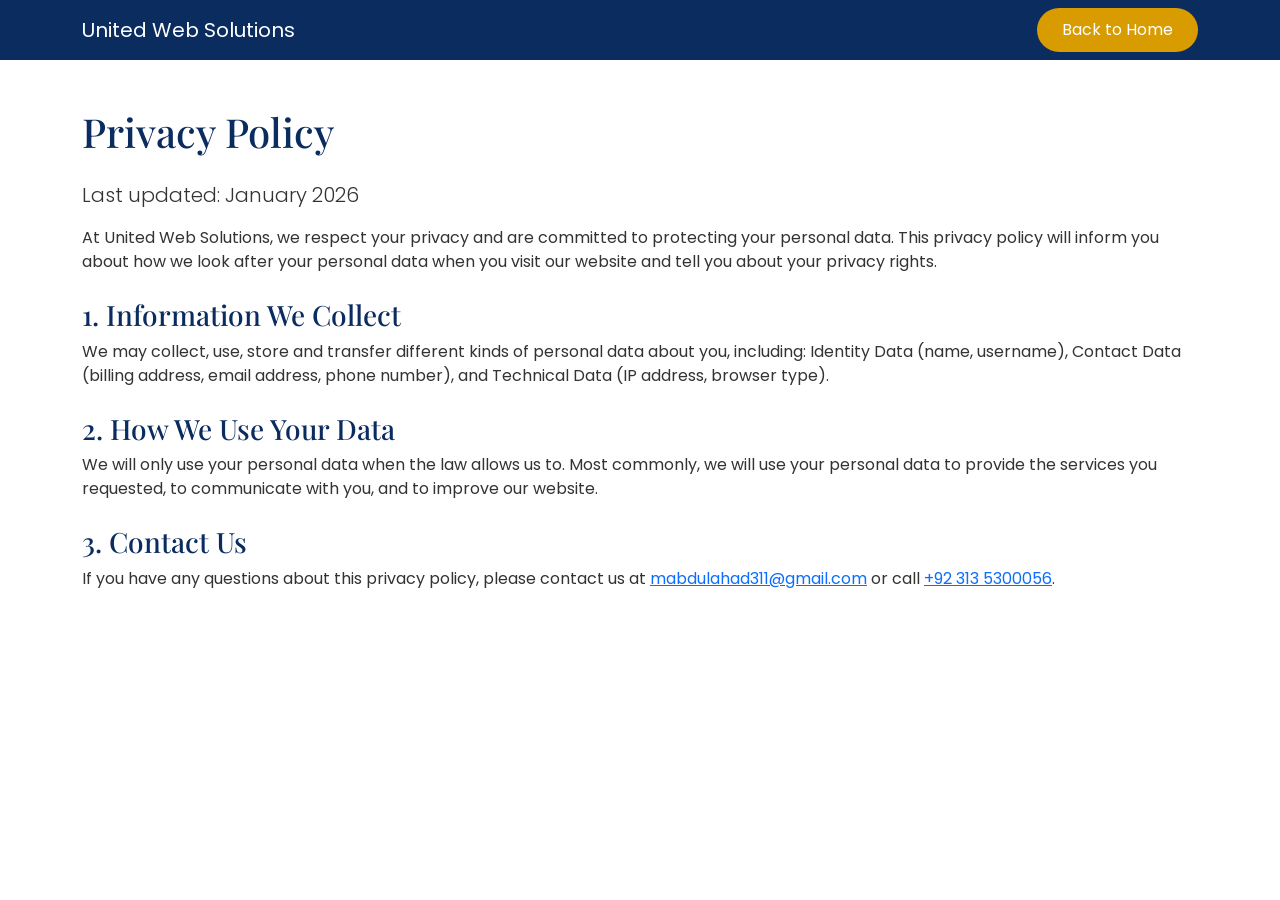
<file: privacy.html>
<!DOCTYPE html>
<html lang="en" data-theme="light">
<head>
    <meta charset="UTF-8">
    <meta name="viewport" content="width=device-width, initial-scale=1.0">
    <title>Privacy Policy | United Web Solutions</title>
    <link href="https://cdn.jsdelivr.net/npm/bootstrap@5.3.2/dist/css/bootstrap.min.css" rel="stylesheet">
    <link href="https://fonts.googleapis.com/css2?family=Playfair+Display:wght@400;700&family=Poppins:wght@300;400;500;600&display=swap" rel="stylesheet">
    <style>
        :root { --primary: #0B2C5F; --secondary: #D89B00; --light: #FFFFFF; --text: #333333; }
        body { font-family: 'Poppins', sans-serif; color: var(--text); background: var(--light); }
        h1, h2, h3 { font-family: 'Playfair Display', serif; color: var(--primary); }
        .navbar { background: var(--primary); }
        .navbar-brand, .nav-link { color: white !important; }
        .btn-gold { background: var(--secondary); color: white; border: none; padding: 10px 25px; border-radius: 50px; }
    </style>
</head>
<body>
    <nav class="navbar navbar-expand-lg">
        <div class="container">
            <a class="navbar-brand" href="index.html">United Web Solutions</a>
            <a href="index.html" class="btn btn-gold">Back to Home</a>
        </div>
    </nav>
    <div class="container py-5">
        <h1 class="mb-4">Privacy Policy</h1>
        <p class="lead">Last updated: January 2026</p>
        <p>At United Web Solutions, we respect your privacy and are committed to protecting your personal data. This privacy policy will inform you about how we look after your personal data when you visit our website and tell you about your privacy rights.</p>
        
        <h3 class="mt-4">1. Information We Collect</h3>
        <p>We may collect, use, store and transfer different kinds of personal data about you, including: Identity Data (name, username), Contact Data (billing address, email address, phone number), and Technical Data (IP address, browser type).</p>
        
        <h3 class="mt-4">2. How We Use Your Data</h3>
        <p>We will only use your personal data when the law allows us to. Most commonly, we will use your personal data to provide the services you requested, to communicate with you, and to improve our website.</p>
        
        <h3 class="mt-4">3. Contact Us</h3>
        <p>If you have any questions about this privacy policy, please contact us at <a href="mailto:mabdulahad311@gmail.com">mabdulahad311@gmail.com</a> or call <a href="tel:+923135300056">+92 313 5300056</a>.</p>
    </div>
</body>
</html>
</file>
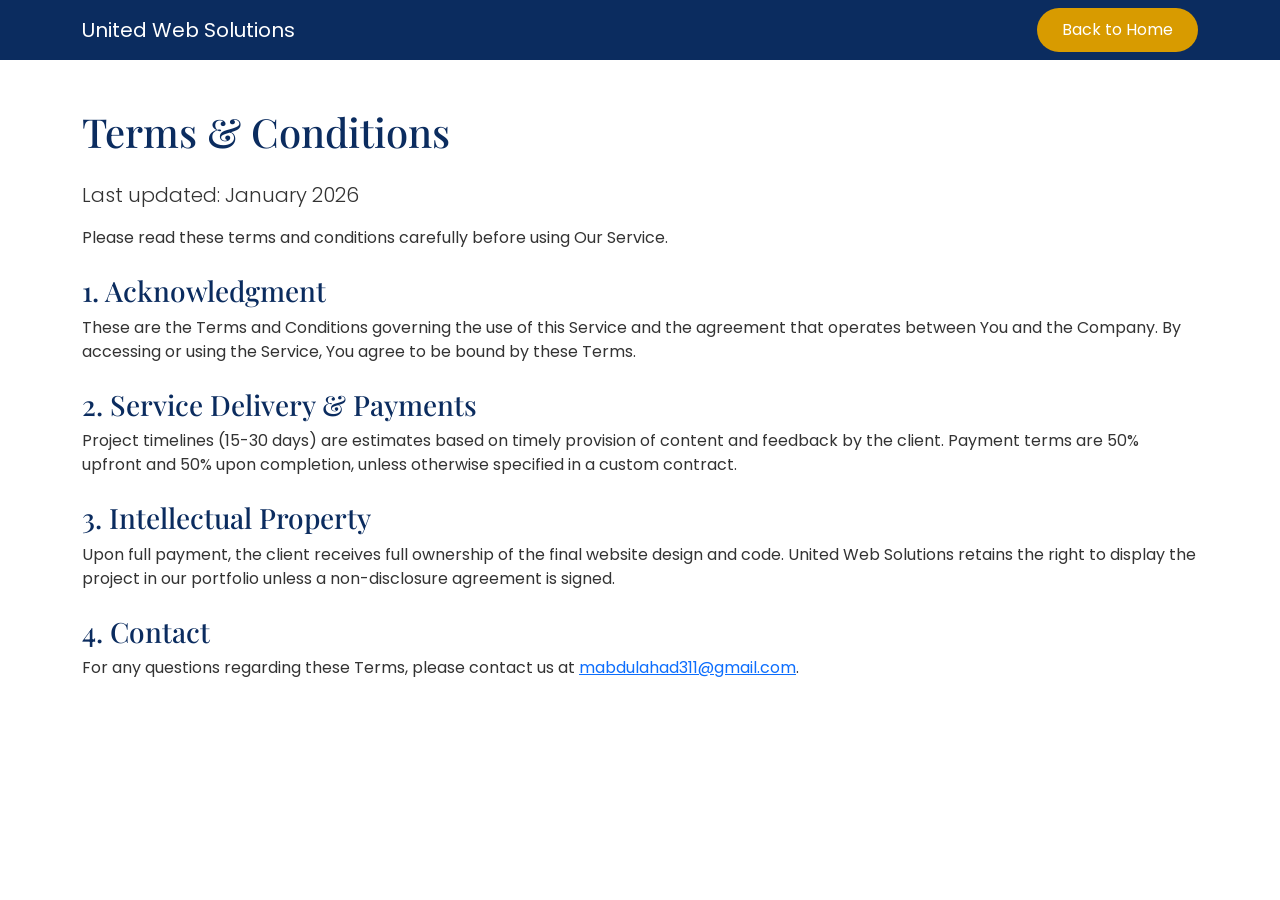
<file: terms.html>
<!DOCTYPE html>
<html lang="en" data-theme="light">
<head>
    <meta charset="UTF-8">
    <meta name="viewport" content="width=device-width, initial-scale=1.0">
    <title>Terms & Conditions | United Web Solutions</title>
    <link href="https://cdn.jsdelivr.net/npm/bootstrap@5.3.2/dist/css/bootstrap.min.css" rel="stylesheet">
    <link href="https://fonts.googleapis.com/css2?family=Playfair+Display:wght@400;700&family=Poppins:wght@300;400;500;600&display=swap" rel="stylesheet">
    <style>
        :root { --primary: #0B2C5F; --secondary: #D89B00; --light: #FFFFFF; --text: #333333; }
        body { font-family: 'Poppins', sans-serif; color: var(--text); background: var(--light); }
        h1, h2, h3 { font-family: 'Playfair Display', serif; color: var(--primary); }
        .navbar { background: var(--primary); }
        .navbar-brand, .nav-link { color: white !important; }
        .btn-gold { background: var(--secondary); color: white; border: none; padding: 10px 25px; border-radius: 50px; }
    </style>
</head>
<body>
    <nav class="navbar navbar-expand-lg">
        <div class="container">
            <a class="navbar-brand" href="index.html">United Web Solutions</a>
            <a href="index.html" class="btn btn-gold">Back to Home</a>
        </div>
    </nav>
    <div class="container py-5">
        <h1 class="mb-4">Terms & Conditions</h1>
        <p class="lead">Last updated: January 2026</p>
        <p>Please read these terms and conditions carefully before using Our Service.</p>
        
        <h3 class="mt-4">1. Acknowledgment</h3>
        <p>These are the Terms and Conditions governing the use of this Service and the agreement that operates between You and the Company. By accessing or using the Service, You agree to be bound by these Terms.</p>
        
        <h3 class="mt-4">2. Service Delivery & Payments</h3>
        <p>Project timelines (15-30 days) are estimates based on timely provision of content and feedback by the client. Payment terms are 50% upfront and 50% upon completion, unless otherwise specified in a custom contract.</p>
        
        <h3 class="mt-4">3. Intellectual Property</h3>
        <p>Upon full payment, the client receives full ownership of the final website design and code. United Web Solutions retains the right to display the project in our portfolio unless a non-disclosure agreement is signed.</p>
        
        <h3 class="mt-4">4. Contact</h3>
        <p>For any questions regarding these Terms, please contact us at <a href="mailto:mabdulahad311@gmail.com">mabdulahad311@gmail.com</a>.</p>
    </div>
</body>
</html>
</file>
